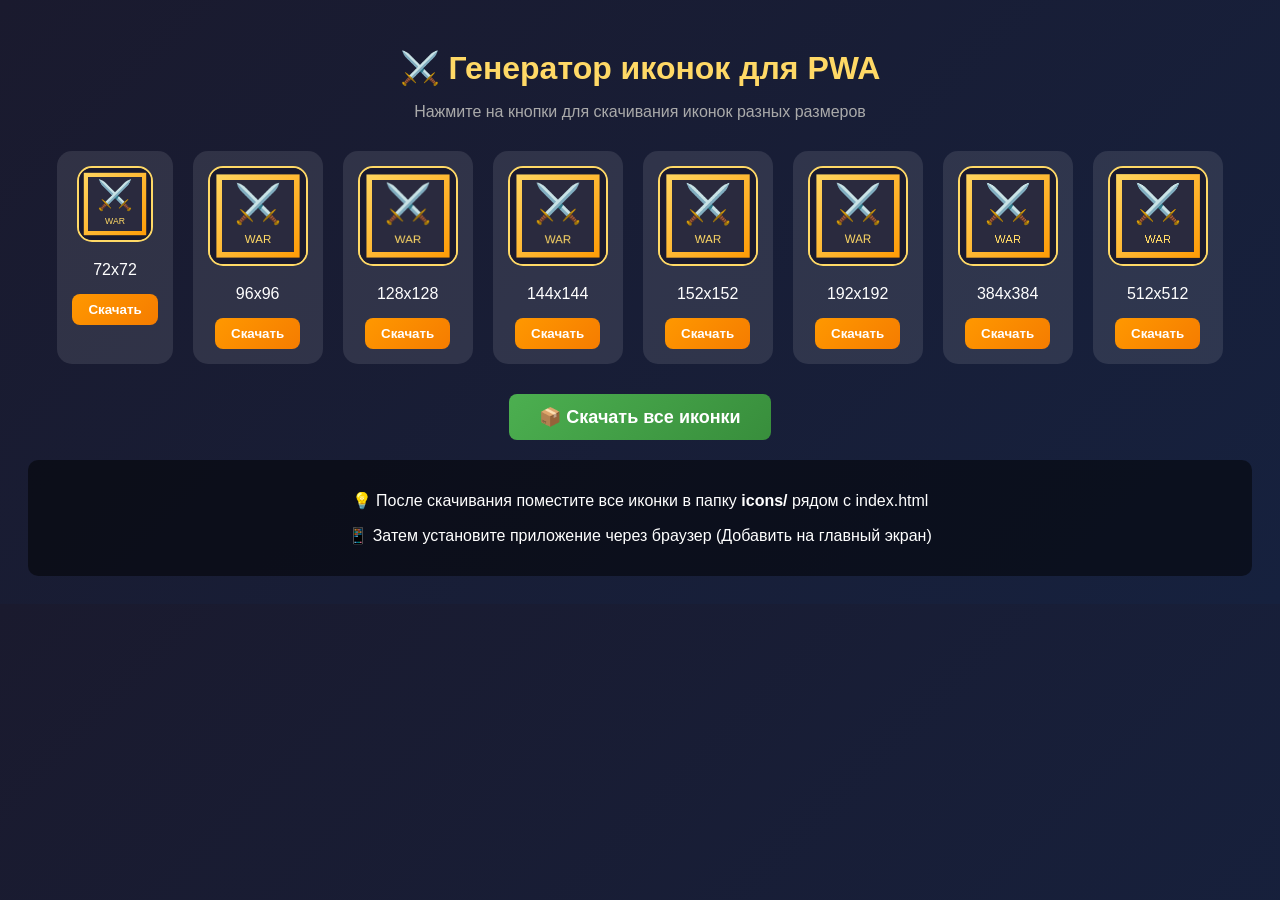
<file: icon-generator.html>
<!DOCTYPE html>
<html>
<head>
    <title>Генератор иконок для PWA - Квадратные войны</title>
    <style>
        body {
            font-family: 'Segoe UI', Arial, sans-serif;
            background: linear-gradient(135deg, #1a1a2e, #16213e);
            color: white;
            padding: 20px;
            text-align: center;
        }
        h1 { color: #ffd966; margin-bottom: 10px; }
        .subtitle { color: #aaa; margin-bottom: 30px; }
        .icons-container { display: flex; flex-wrap: wrap; justify-content: center; gap: 20px; }
        .icon-card {
            background: rgba(255,255,255,0.1);
            border-radius: 15px;
            padding: 15px;
            text-align: center;
            transition: transform 0.2s;
        }
        .icon-card:hover { transform: scale(1.05); }
        canvas { border: 2px solid #ffd966; border-radius: 15px; margin-bottom: 10px; }
        button {
            background: linear-gradient(135deg, #ff9800, #f57c00);
            color: white;
            border: none;
            padding: 8px 16px;
            border-radius: 8px;
            cursor: pointer;
            font-weight: bold;
            margin-top: 10px;
        }
        button:hover { transform: translateY(-2px); filter: brightness(1.1); }
        .download-all { margin-top: 30px; padding: 12px 30px; font-size: 18px; background: linear-gradient(135deg, #4caf50, #388e3c); }
        .info { margin-top: 20px; padding: 15px; background: rgba(0,0,0,0.5); border-radius: 10px; }
    </style>
</head>
<body>
    <h1>⚔️ Генератор иконок для PWA</h1>
    <p class="subtitle">Нажмите на кнопки для скачивания иконок разных размеров</p>
    <div class="icons-container" id="icons"></div>
    <button class="download-all" onclick="downloadAll()">📦 Скачать все иконки</button>
    <div class="info">
        <p>💡 После скачивания поместите все иконки в папку <strong>icons/</strong> рядом с index.html</p>
        <p>📱 Затем установите приложение через браузер (Добавить на главный экран)</p>
    </div>
    <script>
        const sizes = [72, 96, 128, 144, 152, 192, 384, 512];
        const icons = {};
        
        function generateIcon(size) {
            const canvas = document.createElement('canvas');
            canvas.width = size;
            canvas.height = size;
            const ctx = canvas.getContext('2d');
            
            // Фон
            ctx.fillStyle = '#1a1a2e';
            ctx.fillRect(0, 0, size, size);
            
            // Градиент для рамки
            const gradient = ctx.createLinearGradient(0, 0, size, size);
            gradient.addColorStop(0, '#ffd966');
            gradient.addColorStop(1, '#ff9800');
            ctx.strokeStyle = gradient;
            ctx.lineWidth = Math.max(3, size / 15);
            ctx.strokeRect(size/10, size/10, size - size/5, size - size/5);
            
            // Внутренний фон
            ctx.fillStyle = '#2a2a3e';
            ctx.fillRect(size/8, size/8, size - size/4, size - size/4);
            
            // Основная иконка - меч
            ctx.fillStyle = '#ffd966';
            ctx.font = `bold ${size * 0.4}px "Segoe UI", Arial`;
            ctx.textAlign = 'center';
            ctx.textBaseline = 'middle';
            ctx.fillText('⚔️', size/2, size/2 - size/10);
            
            // Текст WAR
            ctx.font = `${size * 0.12}px Arial`;
            ctx.fillStyle = '#ffd966';
            ctx.fillText('WAR', size/2, size/2 + size/4);
            
            icons[size] = canvas;
            
            // Создание превью
            const preview = document.createElement('div');
            preview.className = 'icon-card';
            const previewCanvas = document.createElement('canvas');
            previewCanvas.width = Math.min(size, 96);
            previewCanvas.height = Math.min(size, 96);
            previewCanvas.getContext('2d').drawImage(canvas, 0, 0, previewCanvas.width, previewCanvas.height);
            preview.appendChild(previewCanvas);
            const label = document.createElement('div');
            label.textContent = `${size}x${size}`;
            label.style.margin = '5px 0';
            preview.appendChild(label);
            const btn = document.createElement('button');
            btn.textContent = 'Скачать';
            btn.onclick = () => downloadIcon(size);
            preview.appendChild(btn);
            document.getElementById('icons').appendChild(preview);
        }
        
        function downloadIcon(size) {
            const canvas = icons[size];
            if (canvas) {
                const link = document.createElement('a');
                link.download = `icon-${size}.png`;
                link.href = canvas.toDataURL();
                link.click();
            }
        }
        
        function downloadAll() {
            sizes.forEach(size => setTimeout(() => downloadIcon(size), size * 10));
        }
        
        sizes.forEach(size => generateIcon(size));
    </script>
</body>
</html>
</file>
